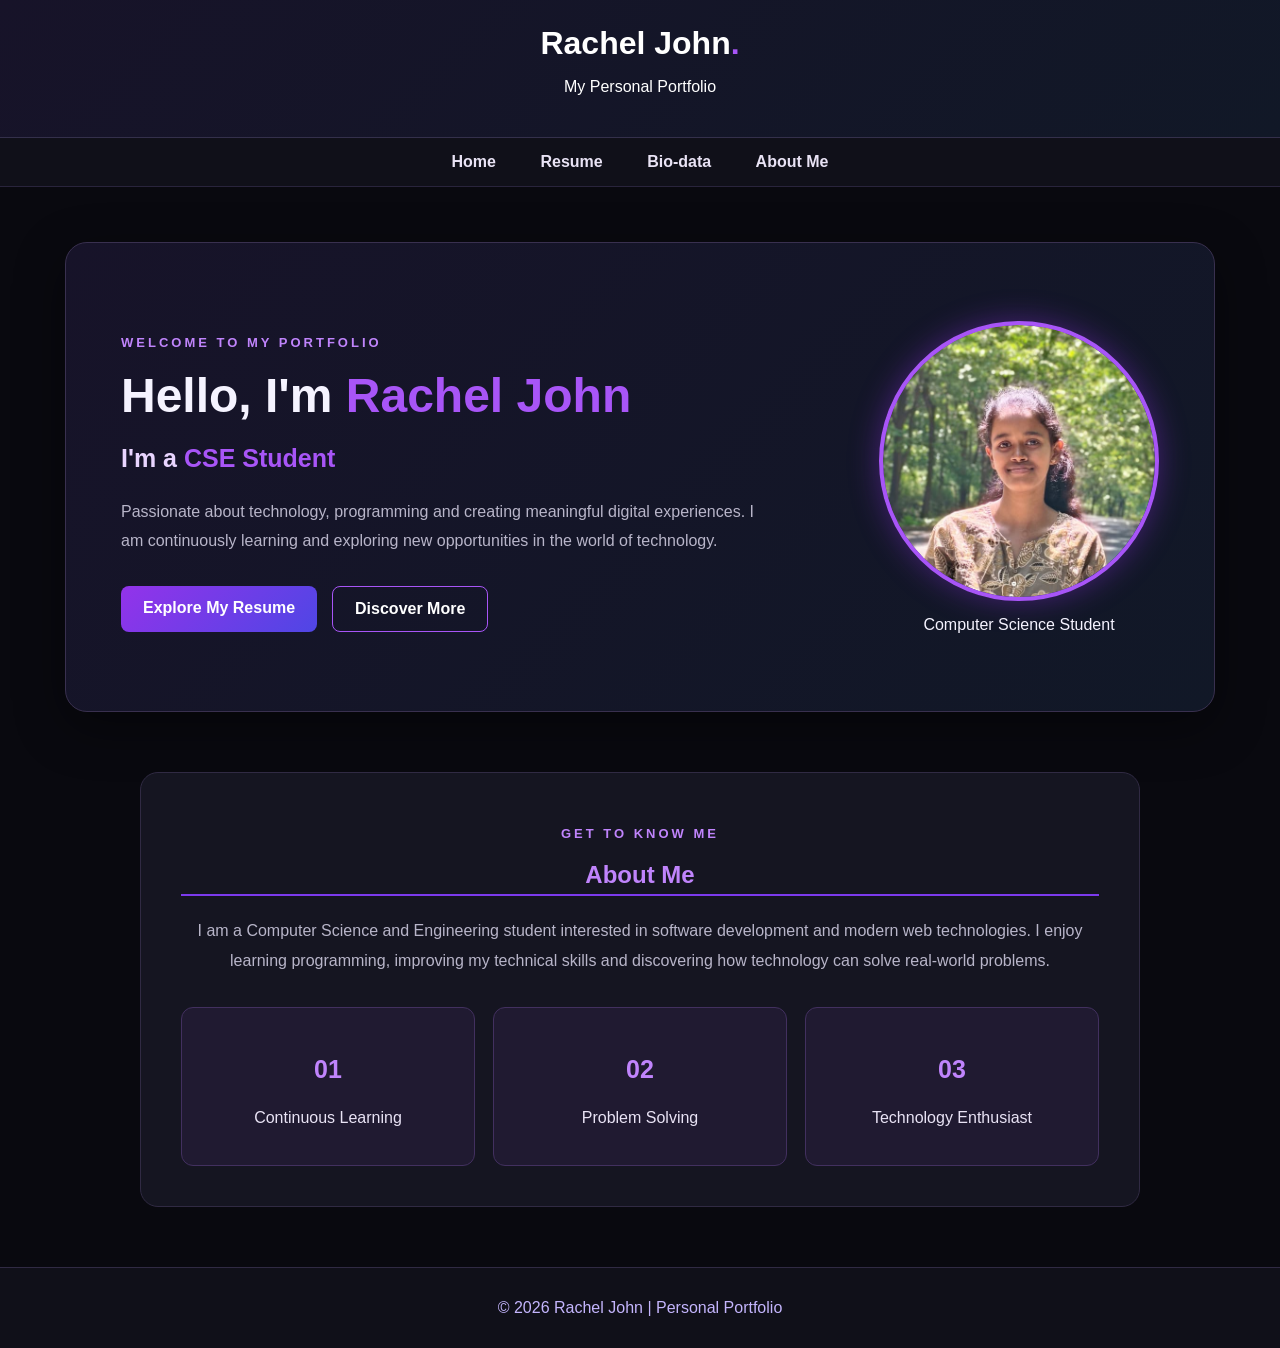
<file: index.html>
<!DOCTYPE html>
<html lang="en">
<head>
    <meta charset="UTF-8">
    <meta name="viewport" content="width=device-width, initial-scale=1.0">
    <title>Rachel John | Developer Portfolio</title>
    <link rel="stylesheet" href="style.css">
</head>
<body>

    <header class="portfolio-header">
        <h1>Rachel John<span class="accent">.</span></h1>
        <p>My Personal Portfolio</p>
    </header>

    <nav>
        <a href="index.html">Home</a>
        <a href="resume.html">Resume</a>
        <a href="biodata.html">Bio-data</a>
       <a href="index.html#about">About Me</a>
    </nav>

    <main>
        <section class="hero">
            <div class="hero-content">
                <p class="hero-tag">WELCOME TO MY PORTFOLIO</p>

                <h1>Hello, I'm <span class="accent">Rachel John</span></h1>

                <h2 class="hero-role">
                    I'm a <span id="typing-text">CSE Student</span>
                </h2>

                <p class="hero-description">
                    Passionate about technology, programming and
                    creating meaningful digital experiences.
                    I am continuously learning and exploring
                    new opportunities in the world of technology.
                </p>

                <div class="hero-buttons">
                    <a href="resume.html" class="hero-button">
                        Explore My Resume
                    </a>

                    <a href="#about" class="hero-button secondary-button">
                        Discover More
                    </a>
                </div>
            </div>

          <div class="hero-profile">

    <div class="profile-circle">
        <img src="images/portfolio pic.jpeg" alt="Rachel John">
    </div>

    <p>Computer Science Student</p>

</div>
        </section>

        <section class="about-section" id="about">
            <p class="hero-tag">GET TO KNOW ME</p>
            <h2>About Me</h2>

            <p>
                I am a Computer Science and Engineering student
                interested in software development and modern
                web technologies. I enjoy learning programming,
                improving my technical skills and discovering
                how technology can solve real-world problems.
            </p>

            <div class="quick-info">
                <div class="info-card">
                    <h3>01</h3>
                    <p>Continuous Learning</p>
                </div>

                <div class="info-card">
                    <h3>02</h3>
                    <p>Problem Solving</p>
                </div>

                <div class="info-card">
                    <h3>03</h3>
                    <p>Technology Enthusiast</p>
                </div>
            </div>
        </section>
    </main>

    <footer>
        <p>© 2026 Rachel John | Personal Portfolio</p>
    </footer>

    <script src="script.js"></script>
</body>
</html>
</file>
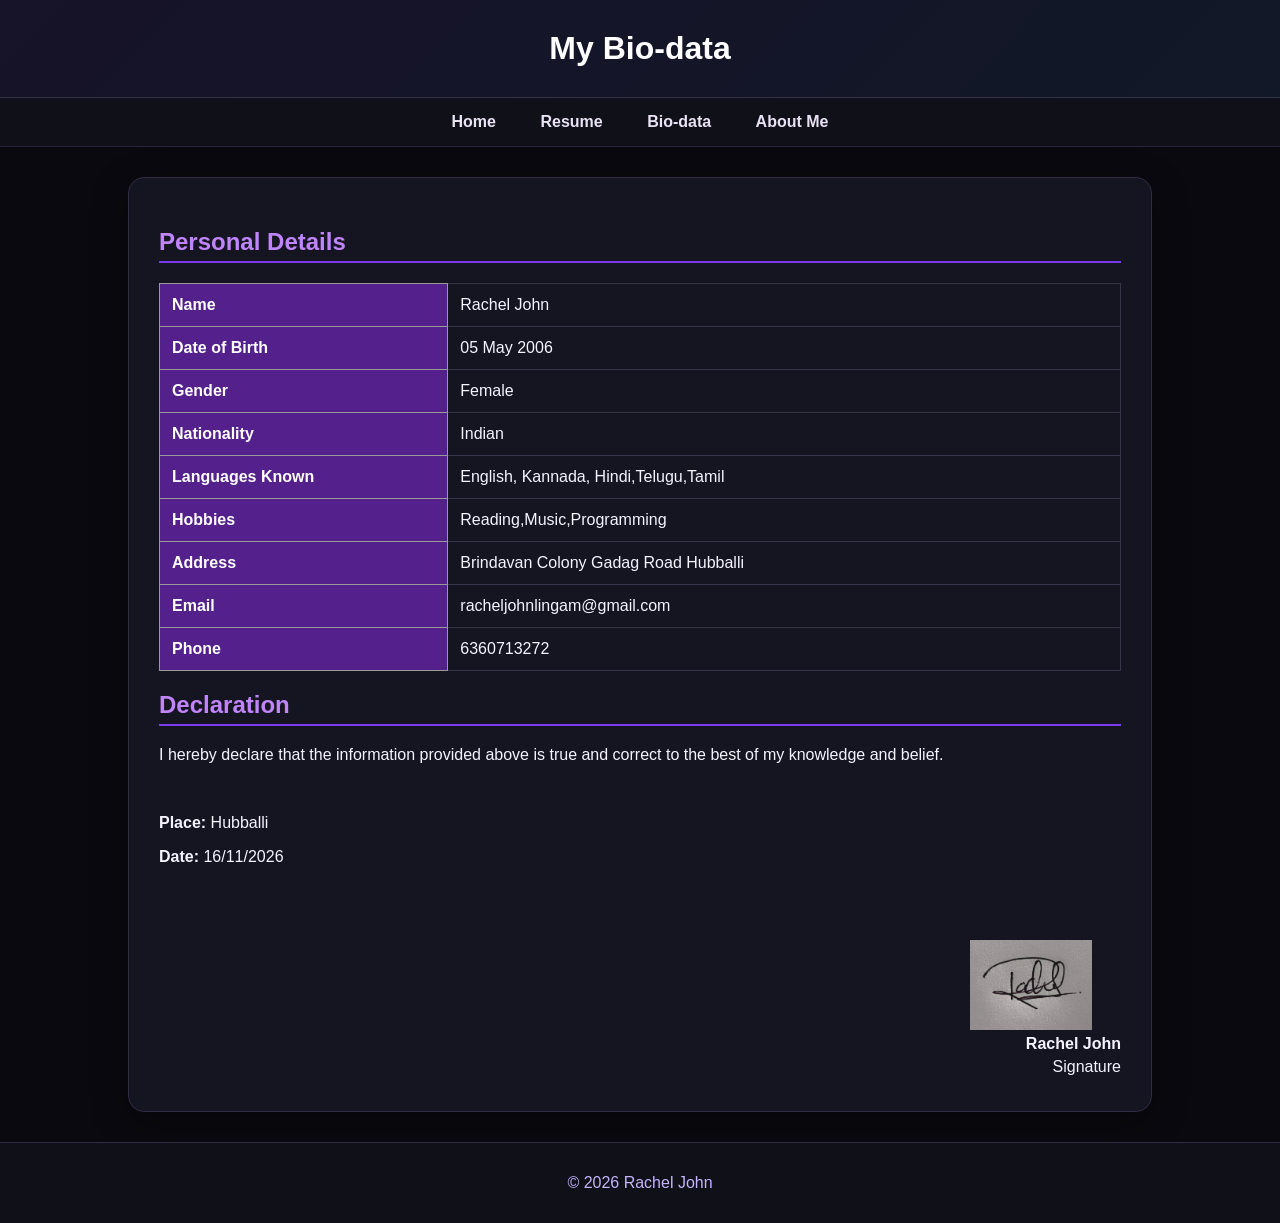
<file: biodata.html>
<!DOCTYPE html>
<html lang="en">

<head>
    <meta charset="UTF-8">
    <meta name="viewport" content="width=device-width, initial-scale=1.0">
    <title>My Bio-data</title>
    <link rel="stylesheet" href="style.css">
</head>

<body>

<header>
    <h1>My Bio-data</h1>
</header>

 <nav>
        <a href="index.html">Home</a>
        <a href="resume.html">Resume</a>
        <a href="biodata.html">Bio-data</a>
        <a href="index.html#about">About Me</a>
    </nav>


<div class="container">

    <h2>Personal Details</h2>

    <table class="biodata">

        <tr>
            <th>Name</th>
            <td>Rachel John</td>
        </tr>

        <tr>
            <th>Date of Birth</th>
            <td>05 May 2006</td>
        </tr>

        <tr>
            <th>Gender</th>
            <td>Female</td>
        </tr>

        <tr>
            <th>Nationality</th>
            <td>Indian</td>
        </tr>

        <tr>
            <th>Languages Known</th>
            <td>English, Kannada, Hindi,Telugu,Tamil</td>
        </tr>

        <tr>
            <th>Hobbies</th>
            <td>Reading,Music,Programming</td>
        </tr>

        <tr>
            <th>Address</th>
            <td>Brindavan Colony Gadag Road Hubballi</td>
        </tr>

        <tr>
            <th>Email</th>
            <td>racheljohnlingam@gmail.com</td>
        </tr>

        <tr>
            <th>Phone</th>
            <td>6360713272</td>
        </tr>

    </table>

    <h2>Declaration</h2>

    <p>
        I hereby declare that the information provided above is true
        and correct to the best of my knowledge and belief.
    </p>

    <br>

    <p><b>Place:</b> Hubballi</p>
    <p><b>Date:</b> 16/11/2026</p>

    <br>

   <div class="signature">
    <img src="images/signature1.jpeg" alt="My Signature">
    <p><b>Rachel John</b></p>
    <p>Signature</p>
</div>

</div>

<footer>
    <p>&copy; 2026 Rachel John</p>
</footer>

</body>
</html>
</file>
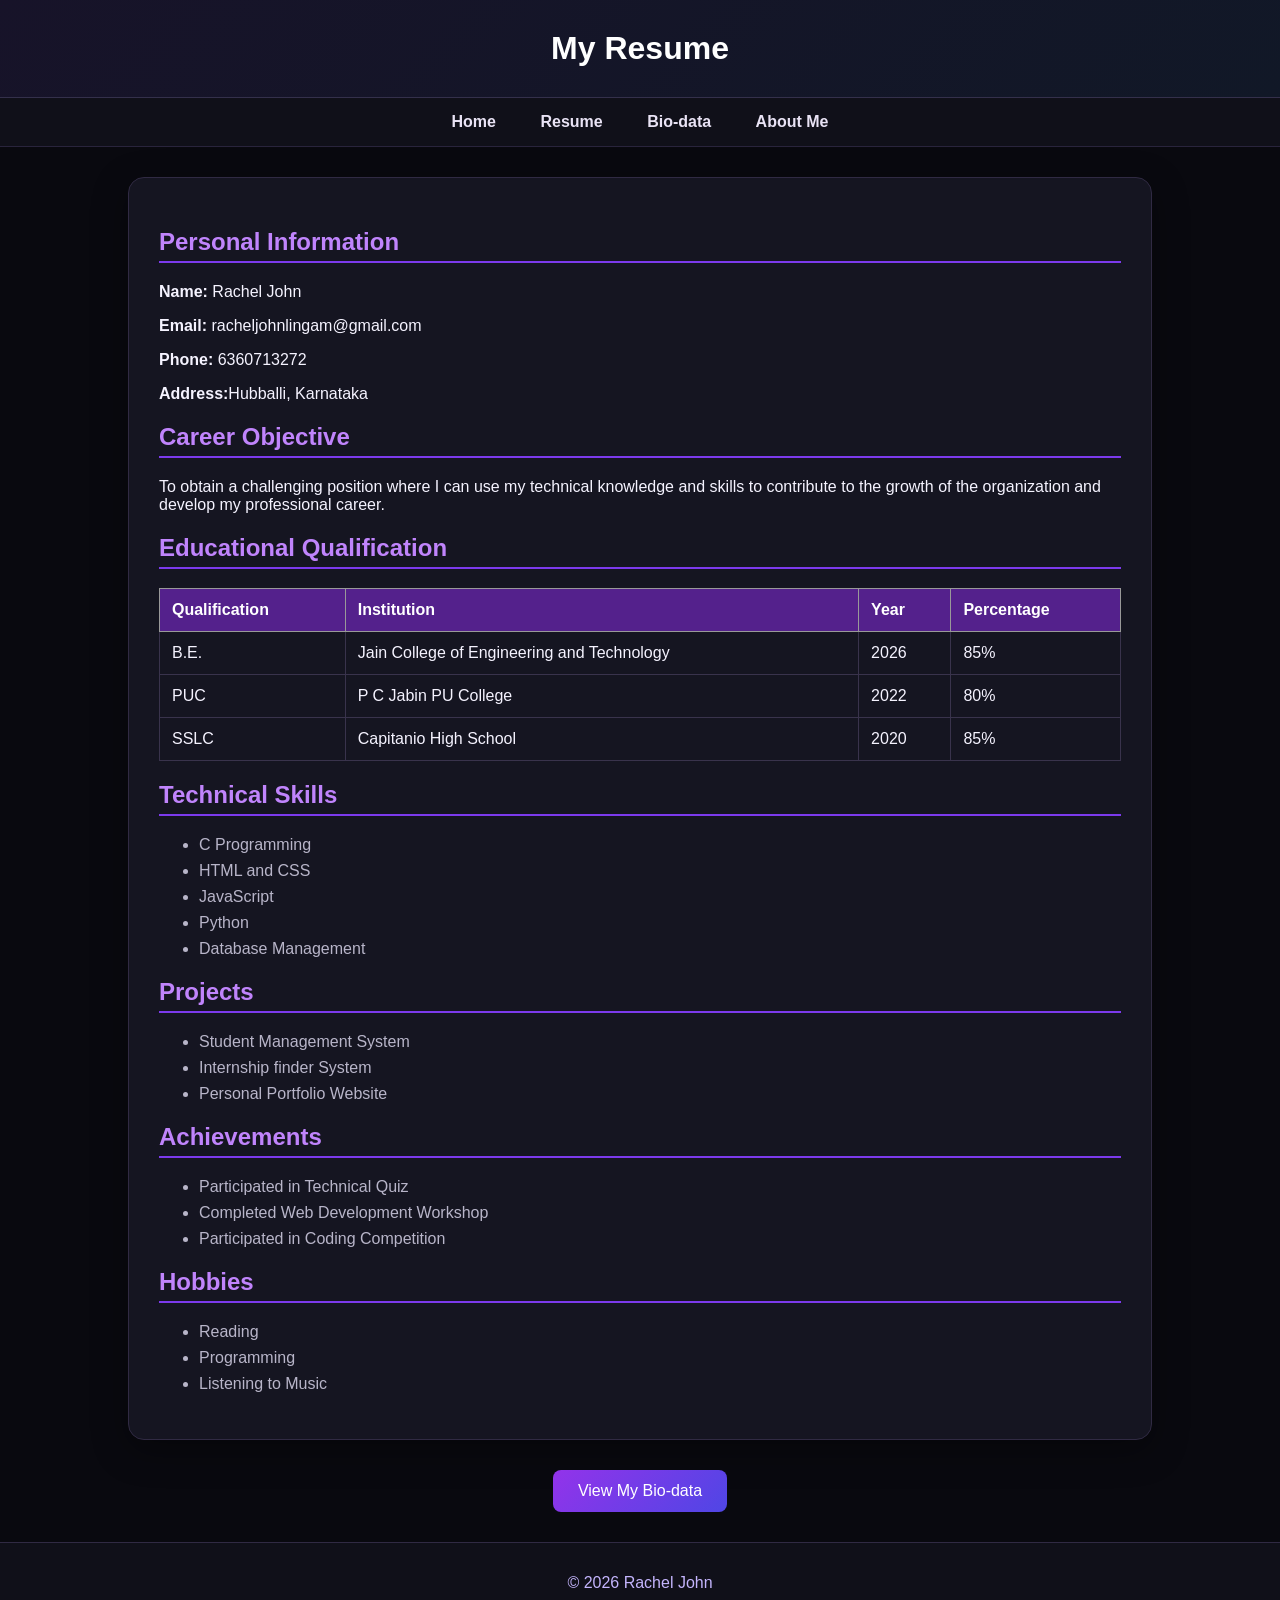
<file: resume.html>
<!DOCTYPE html>
<html lang="en">
<head>
    <meta charset="UTF-8">
    <meta name="viewport" content="width=device-width, initial-scale=1.0">
    <title>My Resume</title>
    <link rel="stylesheet" href="style.css">
</head>

<body>

<header>
    <h1>My Resume</h1>
</header>

 <nav>
        <a href="index.html">Home</a>
        <a href="resume.html">Resume</a>
        <a href="biodata.html">Bio-data</a>
       <a href="index.html#about">About Me</a>
    </nav>


<div class="container">

    <h2>Personal Information</h2>

    <p><b>Name:</b> Rachel John</p>
    <p><b>Email:</b> racheljohnlingam@gmail.com</p>
    <p><b>Phone:</b> 6360713272</p>
    <p><b>Address:</b>Hubballi, Karnataka</p>

    <h2>Career Objective</h2>

    <p>
        To obtain a challenging position where I can use my technical
        knowledge and skills to contribute to the growth of the organization
        and develop my professional career.
    </p>

    <h2>Educational Qualification</h2>

    <table>
        <tr>
            <th>Qualification</th>
            <th>Institution</th>
            <th>Year</th>
            <th>Percentage</th>
        </tr>

        <tr>
            <td>B.E.</td>
            <td>Jain College of Engineering and Technology</td>
            <td>2026</td>
            <td>85%</td>
        </tr>

        <tr>
            <td>PUC</td>
            <td>P C Jabin PU College</td>
            <td>2022</td>
            <td>80%</td>
        </tr>

        <tr>
            <td>SSLC</td>
            <td>Capitanio High School</td>
            <td>2020</td>
            <td>85%</td>
        </tr>
    </table>

    <h2>Technical Skills</h2>

    <ul>
        <li>C Programming</li>
        <li>HTML and CSS</li>
        <li>JavaScript</li>
        <li>Python</li>
        <li>Database Management</li>
    </ul>

    <h2>Projects</h2>

    <ul>
        <li>Student Management System</li>
        <li>Internship finder System</li>
        <li>Personal Portfolio Website</li>
    </ul>

    <h2>Achievements</h2>

    <ul>
        <li>Participated in Technical Quiz</li>
        <li>Completed Web Development Workshop</li>
        <li>Participated in Coding Competition</li>
    </ul>

    <h2>Hobbies</h2>

    <ul>
        <li>Reading</li>
        <li>Programming</li>
        <li>Listening to Music</li>
    </ul>

</div>
<div class="button-container">
    <button onclick="window.location.href='biodata.html'">
        View My Bio-data
    </button>
</div>
<footer>
    <p>&copy; 2026 Rachel John</p>
</footer>

</body>
</html>
</file>
<file: style.css>
* {
    box-sizing: border-box;
}

body {
    margin: 0;
    font-family: Arial, sans-serif;
    background-color: #f4f6f8;
    color: #333;
}

header {
    background-color: #1f4e79;
    color: white;
    text-align: center;
    padding: 30px;
}

header h1 {
    margin: 0;
}

nav {
    background-color: #222;
    text-align: center;
    padding: 15px;
}

nav a {
    color: white;
    text-decoration: none;
    margin: 0 20px;
    font-weight: bold;
}

nav a:hover {
    color: #ffd700;
}

.container,
.home {
    width: 80%;
    margin: 30px auto;
    background-color: white;
    padding: 30px;
    border-radius: 10px;
    box-shadow: 0 0 10px #ccc;
}

.home {
    text-align: center;
}

h2 {
    color: #1f4e79;
    border-bottom: 2px solid #1f4e79;
    padding-bottom: 5px;
}

table {
    width: 100%;
    border-collapse: collapse;
    margin-bottom: 20px;
}

th,
td {
    border: 1px solid #999;
    padding: 12px;
    text-align: left;
}

th {
    background-color: #1f4e79;
    color: white;
}

.biodata th {
    width: 30%;
}

li {
    margin: 8px 0;
}

button {
    background-color: #1f4e79;
    color: white;
    border: none;
    padding: 12px 25px;
    border-radius: 5px;
    cursor: pointer;
    font-size: 16px;
}

button:hover {
    background-color: #163a5c;
}

footer {
    background-color: #222;
    color: white;
    text-align: center;
    padding: 15px;
    margin-top: 30px;
}
.button-container {
    display: flex;
    justify-content: center;
    margin-top: 25px;
}
.signature {
    text-align: right;
    margin-top: 40px;
}

.signature img {
    width: 180px;
    height: 90px;
    object-fit: contain;
    display: inline-block;
    vertical-align: middle;
}

.signature p {
    margin: 5px 0;
}

/* MOBILE RESPONSIVE DESIGN */

/* Tablets */
@media screen and (max-width: 768px) {

    header {
        padding: 22px 12px;
    }

    header h1 {
        font-size: 25px;
    }

    nav {
        display: flex;
        flex-wrap: wrap;
        justify-content: center;
        gap: 15px;
        padding: 15px 8px;
    }

    nav a {
        margin: 0;
        font-size: 14px;
    }

    .container,
    .home {
        width: 92%;
        padding: 20px;
        margin: 20px auto;
    }

    h2 {
        font-size: 21px;
    }

    table {
        font-size: 14px;
    }

    th, td {
        padding: 8px;
    }
}

/* Mobile phones */
@media screen and (max-width: 480px) {

    body {
        font-size: 14px;
    }

    header {
        padding: 20px 10px;
    }

    header h1 {
        font-size: 22px;
    }

    header p {
        font-size: 13px;
    }

    nav {
        gap: 12px;
    }

    nav a {
        font-size: 13px;
    }

    .container,
    .home {
        width: 94%;
        padding: 15px;
        margin: 15px auto;
        border-radius: 8px;
    }

    h2 {
        font-size: 19px;
    }

    button {
        max-width: 100%;
        padding: 11px 18px;
        font-size: 14px;
    }

    table {
        font-size: 12px;
    }

    th, td {
        padding: 7px;
        word-break: break-word;
    }

    .signature img {
        max-width: 150px;
        height: auto;
    }
}
/* ===== MODERN DARK PORTFOLIO THEME ===== */

:root {
    --bg: #09090f;
    --card: #151521;
    --primary: #a855f7;
    --secondary: #6366f1;
    --text: #f5f3ff;
    --muted: #b8b5c9;
}

body {
    background: var(--bg);
    color: var(--text);
    font-family: 'Segoe UI', Arial, sans-serif;
}

/* Header */
header {
    background: linear-gradient(135deg, #171329, #111827);
    color: white;
    border-bottom: 1px solid #34304b;
}

/* Navigation */
nav {
    background: #101019;
    border-bottom: 1px solid #29243c;
}

nav a {
    color: #e9e3f5;
    transition: 0.3s;
}

nav a:hover {
    color: var(--primary);
}

/* Main content cards */
.container,
.home {
    background: var(--card);
    color: var(--text);
    border: 1px solid #302a43;
    border-radius: 16px;
    box-shadow: 0 10px 35px rgba(0,0,0,0.35);
}

/* Headings */
h2 {
    color: #c084fc;
    border-bottom: 2px solid #7c3aed;
}

/* Tables */
table {
    color: var(--text);
}

th {
    background: #54218c;
    color: white;
}

td {
    border-color: #39334c;
}

/* Buttons */
button {
    background: linear-gradient(135deg, #9333ea, #4f46e5);
    color: white;
    border: none;
    border-radius: 8px;
    transition: 0.3s;
}

button:hover {
    transform: translateY(-3px);
    box-shadow: 0 5px 20px rgba(168,85,247,0.35);
}

/* Footer */
footer {
    background: #101019;
    color: #c4b5fd;
    border-top: 1px solid #302a43;
}

/* Lists */
li {
    color: var(--muted);
}

/* Mobile */
@media (max-width: 768px) {
    .container,
    .home {
        width: 92%;
        padding: 20px;
    }

    nav {
        display: flex;
        justify-content: center;
        flex-wrap: wrap;
        gap: 12px;
    }

    nav a {
        margin: 0 5px;
    }

    table {
        font-size: 13px;
    }
}

/* ===== HOME PAGE HERO SECTION ===== */

html {
    scroll-behavior: smooth;
}

.portfolio-header {
    padding: 25px 15px;
}

.accent {
    color: #a855f7;
}

.hero {
    width: 90%;
    max-width: 1150px;
    min-height: 470px;
    margin: 55px auto;
    padding: 55px;
    display: flex;
    align-items: center;
    justify-content: space-between;
    gap: 35px;
    background: linear-gradient(135deg, #171329, #111827);
    border: 1px solid #39304f;
    border-radius: 22px;
    box-shadow: 0 15px 50px rgba(0,0,0,0.4);
}

.hero-content {
    max-width: 650px;
}

.hero-tag {
    color: #c084fc;
    letter-spacing: 3px;
    font-size: 13px;
    font-weight: bold;
}

.hero-content h1 {
    font-size: clamp(30px, 5vw, 48px);
    margin: 18px 0;
}

.hero-role {
    color: #e9d5ff;
    font-size: 25px;
    border: none;
}

#typing-text {
    color: #a855f7;
}

.hero-description {
    color: #b8b5c9;
    line-height: 1.8;
    font-size: 16px;
}

.hero-buttons {
    display: flex;
    flex-wrap: wrap;
    gap: 15px;
    margin-top: 30px;
}

.hero-button {
    display: inline-block;
    padding: 13px 22px;
    text-decoration: none;
    color: white;
    background: linear-gradient(135deg, #9333ea, #4f46e5);
    border-radius: 8px;
    font-weight: bold;
    transition: 0.3s;
}

.hero-button:hover {
    transform: translateY(-4px);
    box-shadow: 0 8px 25px #9333ea55;
}

.secondary-button {
    background: transparent;
    border: 1px solid #a855f7;
}

/* Profile initials */
.hero-profile {
    text-align: center;
    flex-shrink: 0;
}

.profile-circle {
    width: 220px;
    height: 220px;
    border-radius: 50%;
    display: flex;
    align-items: center;
    justify-content: center;
    margin: auto;
    font-size: 65px;
    font-weight: bold;
    color: white;
    background: linear-gradient(135deg, #9333ea, #312e81);
    border: 5px solid #c084fc;
    box-shadow: 0 0 45px #9333ea66;
}

.hero-profile p {
    color: #c4b5fd;
    margin-top: 18px;
}

/* About section */
.about-section {
    width: 90%;
    max-width: 1000px;
    margin: 60px auto;
    padding: 40px;
    text-align: center;
    background: #151521;
    border: 1px solid #302a43;
    border-radius: 18px;
}

.about-section > p:not(.hero-tag) {
    color: #b8b5c9;
    line-height: 1.9;
}

.quick-info {
    display: grid;
    grid-template-columns: repeat(3, 1fr);
    gap: 18px;
    margin-top: 30px;
}

.info-card {
    padding: 22px 12px;
    background: #201a31;
    border: 1px solid #42305f;
    border-radius: 12px;
}

.info-card h3 {
    color: #c084fc;
    font-size: 25px;
}

.info-card p {
    color: #e9e3f5;
}

/* Responsive design */
@media (max-width: 768px) {
    .hero {
        flex-direction: column;
        text-align: center;
        padding: 30px 20px;
    }

    .hero-buttons {
        justify-content: center;
    }

    .profile-circle {
        width: 160px;
        height: 160px;
        font-size: 48px;
    }

    .quick-info {
        grid-template-columns: 1fr;
    }

    .about-section {
        padding: 25px 18px;
    }
}
@media screen and (max-width: 480px) {
    footer {
        font-size: 12px;
    }
}
/* ===== PROFILE GLOW ANIMATION ===== */

.profile-circle {
    animation: profileGlow 3s ease-in-out infinite;
    transition: transform 0.4s ease;
}

.profile-circle:hover {
    transform: scale(1.08) rotate(5deg);
}

@keyframes profileGlow {
    0%, 100% {
        box-shadow: 0 0 25px #9333ea66;
    }

    50% {
        box-shadow: 0 0 55px #a855f7,
                    0 0 85px #6366f155;
    }
}

/* ===== CARD HOVER EFFECT ===== */

.info-card {
    transition: transform 0.3s ease,
                border-color 0.3s ease,
                box-shadow 0.3s ease;
}

.info-card:hover {
    transform: translateY(-8px);
    border-color: #a855f7;
    box-shadow: 0 10px 30px #9333ea33;
}
.profile-circle {
    overflow: hidden;
    border-radius: 50%;
}

.profile-circle img {
    width: 100%;
    height: 100%;
    object-fit: cover;
    border-radius: 50%;
    display: block;
}
/* Profile Photo */
.hero-profile {
    display: flex;
    flex-direction: column;
    justify-content: center;
    align-items: center;
    gap: 15px;
    flex-shrink: 0;
    text-align: center;
}

.profile-circle {
    width: 280px;
    height: 280px;
    min-width: 280px;
    border-radius: 50%;
    overflow: hidden;
    border: 4px solid #a855f7;
    box-shadow: 0 0 30px #9333ea66;
    animation: profileGlow 3s ease-in-out infinite;
}

.profile-circle img {
    width: 100%;
    height: 100%;
    object-fit: cover;
    object-position: center;
    display: block;
    border-radius: 50%;
}

@media (max-width: 768px) {
    .profile-circle {
        width: 220px;
        height: 220px;
        min-width: 220px;
    }
}
.hero-profile p {
    margin: 0;
    text-align: center;
    color: #f5f3ff;
    font-size: 16px;
}
</file>
